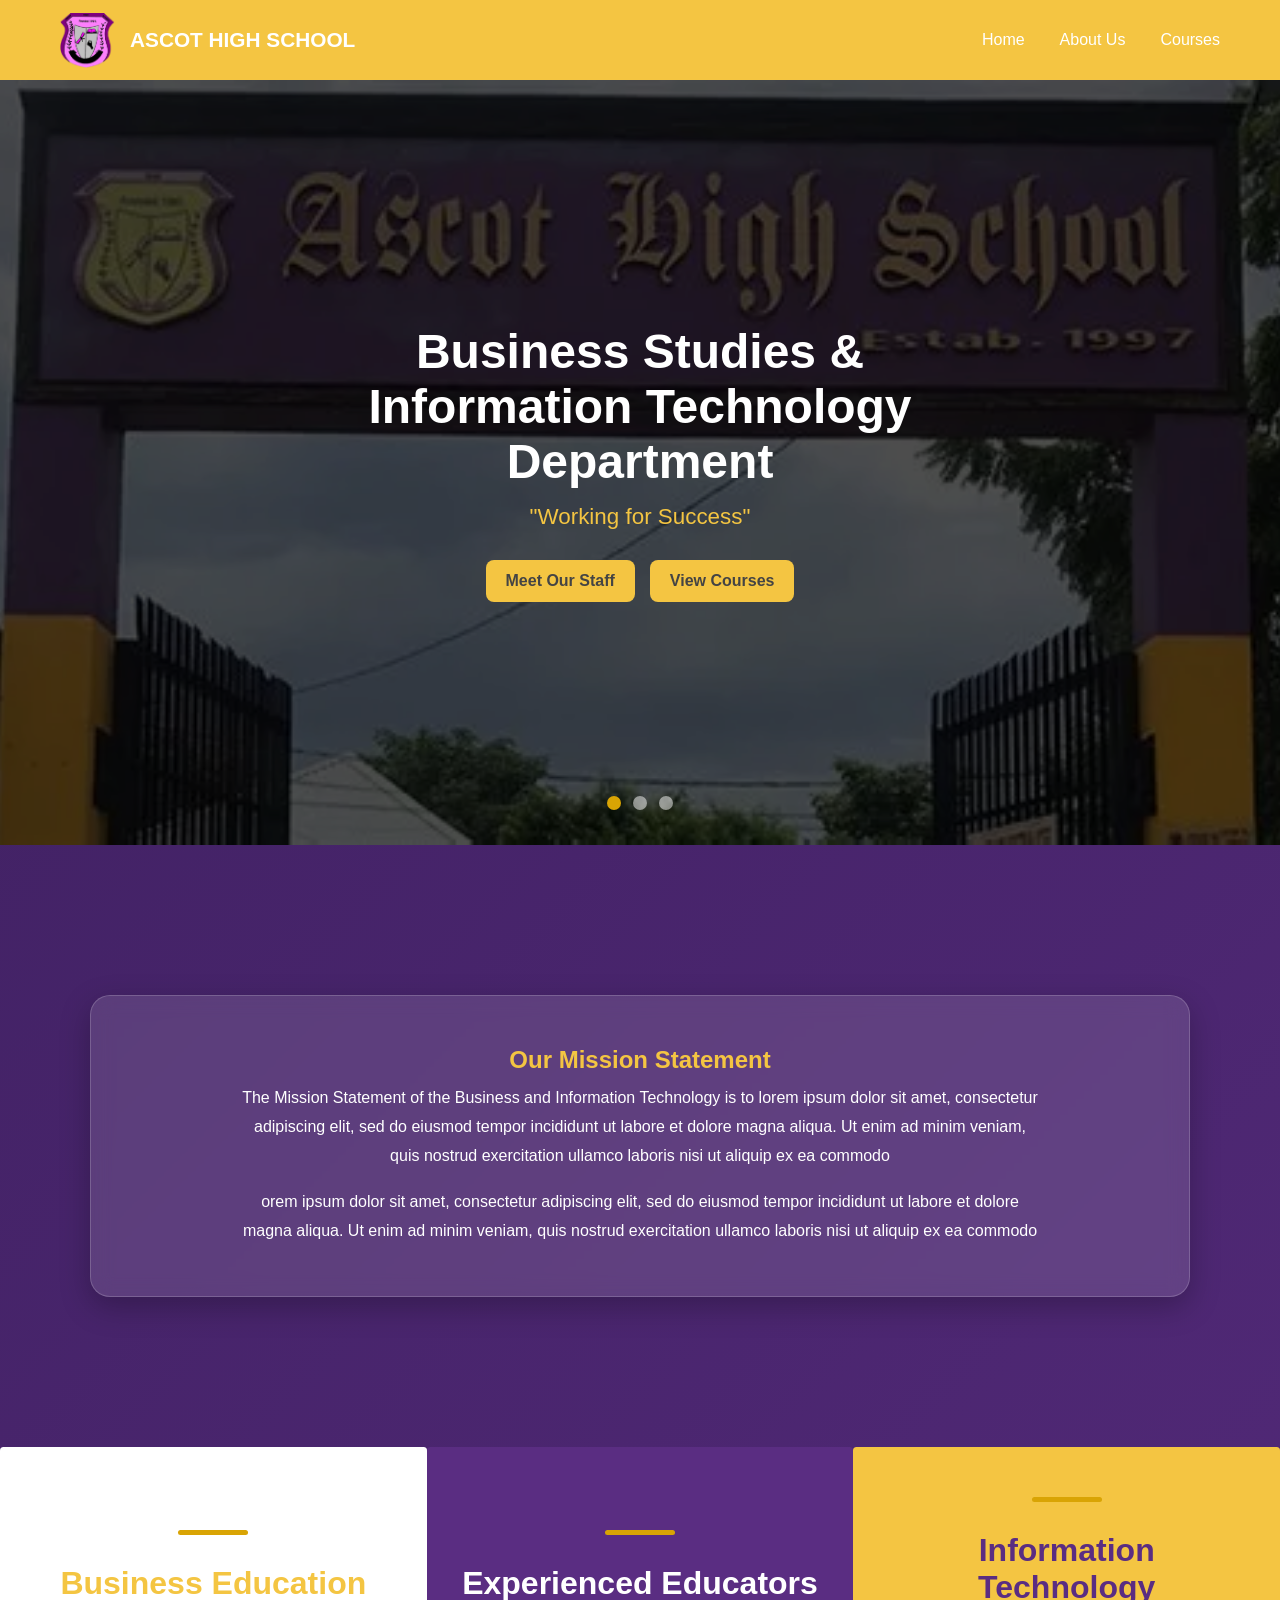
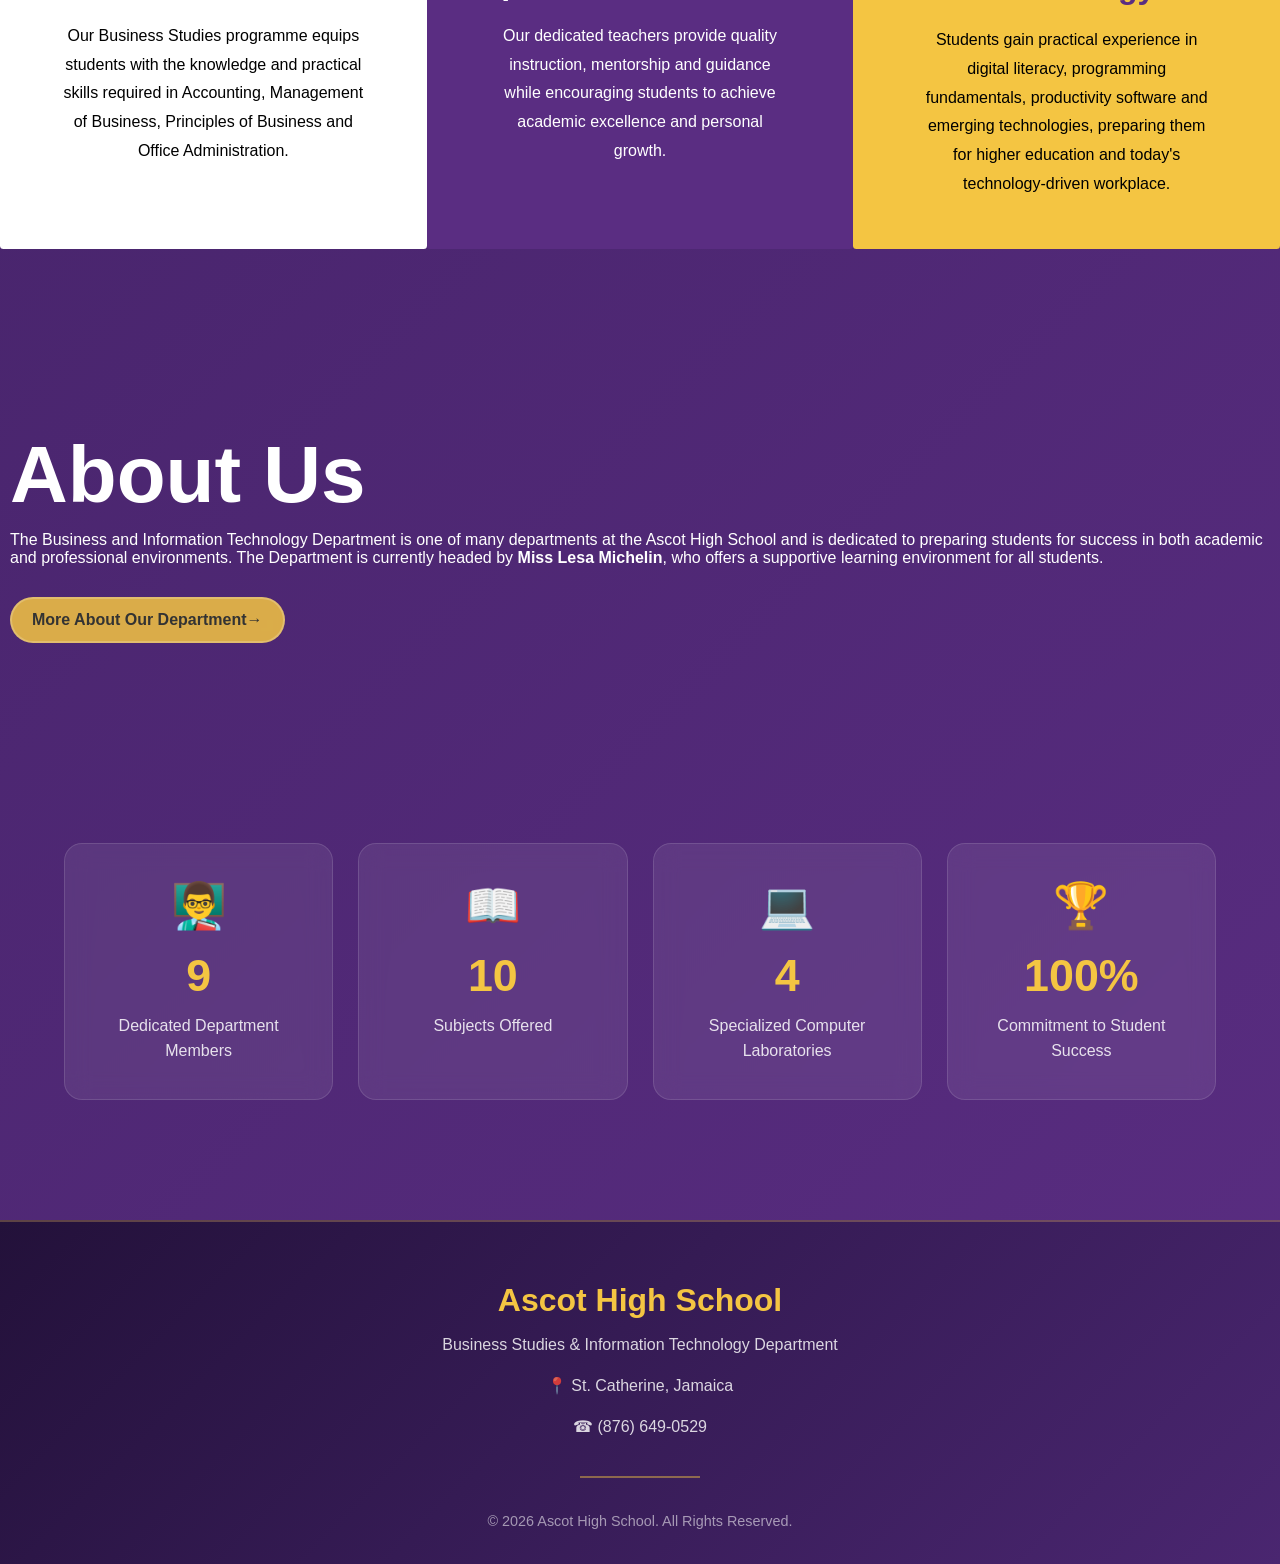
<file: index.html>
<!doctype html>
<html lang="en">
  <head>
    <meta charset="UTF-8" />
    <meta name="viewport" content="width=device-width, initial-scale=1.0" />
    <title>Business Studies & IT Department</title>

    <link rel="stylesheet" href="style.css" />
  </head>

  <body>
    <nav>
      <div>
        <a href="index.html" class="logo">
          <img src="images/logo.png" alt="Ascot High School Logo" />
          <h2>ASCOT HIGH SCHOOL</h2>
        </a>
      </div>

      <ul class="nav_links">
        <li><a href="index.html">Home</a></li>
        <li class="dropdown">
          <a href="#">About Us</a>

          <ul class="dropdown_menu">
            <li><a href="staff.html">Staff</a></li>

            <li><a href="contact.html">Contact Us</a></li>
          </ul>
        </li>

        <li><a href="courses.html">Courses</a></li>
      </ul>
    </nav>

    <section class="hero">
      <div class="slider">
        <img id="slide" src="images/banner1.webp" alt="Ascot High School" />
      </div>

      <div class="overlay"></div>
      <div class="homepg_intro">
        <h2>Business Studies & Information Technology Department</h2>

        <p>"Working for Success"</p>

        <div class="buttons">
          <a href="staff.html" class="btn">Meet Our Staff</a>

          <a href="courses.html" class="btn">View Courses</a>
        </div>
      </div>

      <div class="dots">
        <span class="dot active"></span>
        <span class="dot"></span>
        <span class="dot"></span>
      </div>
    </section>

    <section class="homepg_content1">
      <div class="mission_statement">
        <h2>Our Mission Statement</h2>

        <p class="mission_statement_content">
          The Mission Statement of the Business and Information Technology is to
          lorem ipsum dolor sit amet, consectetur adipiscing elit, sed do
          eiusmod tempor incididunt ut labore et dolore magna aliqua. Ut enim ad
          minim veniam, quis nostrud exercitation ullamco laboris nisi ut
          aliquip ex ea commodo
        </p>

        <br />

        <p class="mission_statement_content">
          orem ipsum dolor sit amet, consectetur adipiscing elit, sed do eiusmod
          tempor incididunt ut labore et dolore magna aliqua. Ut enim ad minim
          veniam, quis nostrud exercitation ullamco laboris nisi ut aliquip ex
          ea commodo
        </p>
      </div>
    </section>

    <section class="homepg_content2">
      <div class="display_box">
        <div class="sec1_first">
          <div class="gold_line"></div>
          <h3>Business Education</h3>
          <p>
            Our Business Studies programme equips students with the knowledge
            and practical skills required in Accounting, Management of Business,
            Principles of Business and Office Administration.
          </p>
        </div>

        <div class="sec1_second">
          <div class="gold_line"></div>
          <h3>Experienced Educators</h3>

          <p>
            Our dedicated teachers provide quality instruction, mentorship and
            guidance while encouraging students to achieve academic excellence
            and personal growth.
          </p>
        </div>

        <div class="sec1_third">
          <div class="gold_line"></div>
          <h3>Information Technology</h3>

          <p>
            Students gain practical experience in digital literacy, programming
            fundamentals, productivity software and emerging technologies,
            preparing them for higher education and today's technology-driven
            workplace.
          </p>
        </div>
      </div>

      <div class="homepg_content3">
        <h3>About Us</h3>
        <p>
          The Business and Information Technology Department is one of many
          departments at the Ascot High School and is dedicated to preparing
          students for success in both academic and professional environments.
          The Department is currently headed by
          <strong>Miss Lesa Michelin</strong>, who offers a supportive learning
          environment for all students.
        </p>
        <a href="staff.html" class="about_btn">More About Our Department→</a>
      </div>
    </section>

    <!--JAVASCRIPTTT-->
    <script src="script.js"></script>

    <section class="stats_section">
      <div class="stat">
        <div class="stat_icon">👨‍🏫</div>

        <div class="stat_info">
          <h2>9</h2>
          <p>Dedicated Department Members</p>
        </div>
      </div>

      <div class="stat">
        <div class="stat_icon">📖</div>
        <div class="stat_info">
          <h2>10</h2>
          <p>Subjects Offered</p>
        </div>
      </div>

      <div class="stat">
        <div class="stat_icon">💻</div>
        <div class="stat_info">
          <h2>4</h2>
          <p>Specialized Computer Laboratories</p>
        </div>
      </div>

      <div class="stat">
        <div class="stat_icon">🏆</div>
        <div class="stat_info">
          <h2>100%</h2>
          <p>Commitment to Student Success</p>
        </div>
      </div>
    </section>

    <footer>
      <div class="footer_content">
        <div class="footer_left">
          <h3>Ascot High School</h3>

          <p>Business Studies & Information Technology Department</p>
        </div>

        <div class="footer_right">
          <p>📍 St. Catherine, Jamaica</p>

          <p>☎ (876) 649-0529</p>
        </div>
      </div>

      <hr />

      <p class="copyright">© 2026 Ascot High School. All Rights Reserved.</p>
    </footer>
  </body>
</html>
</file>
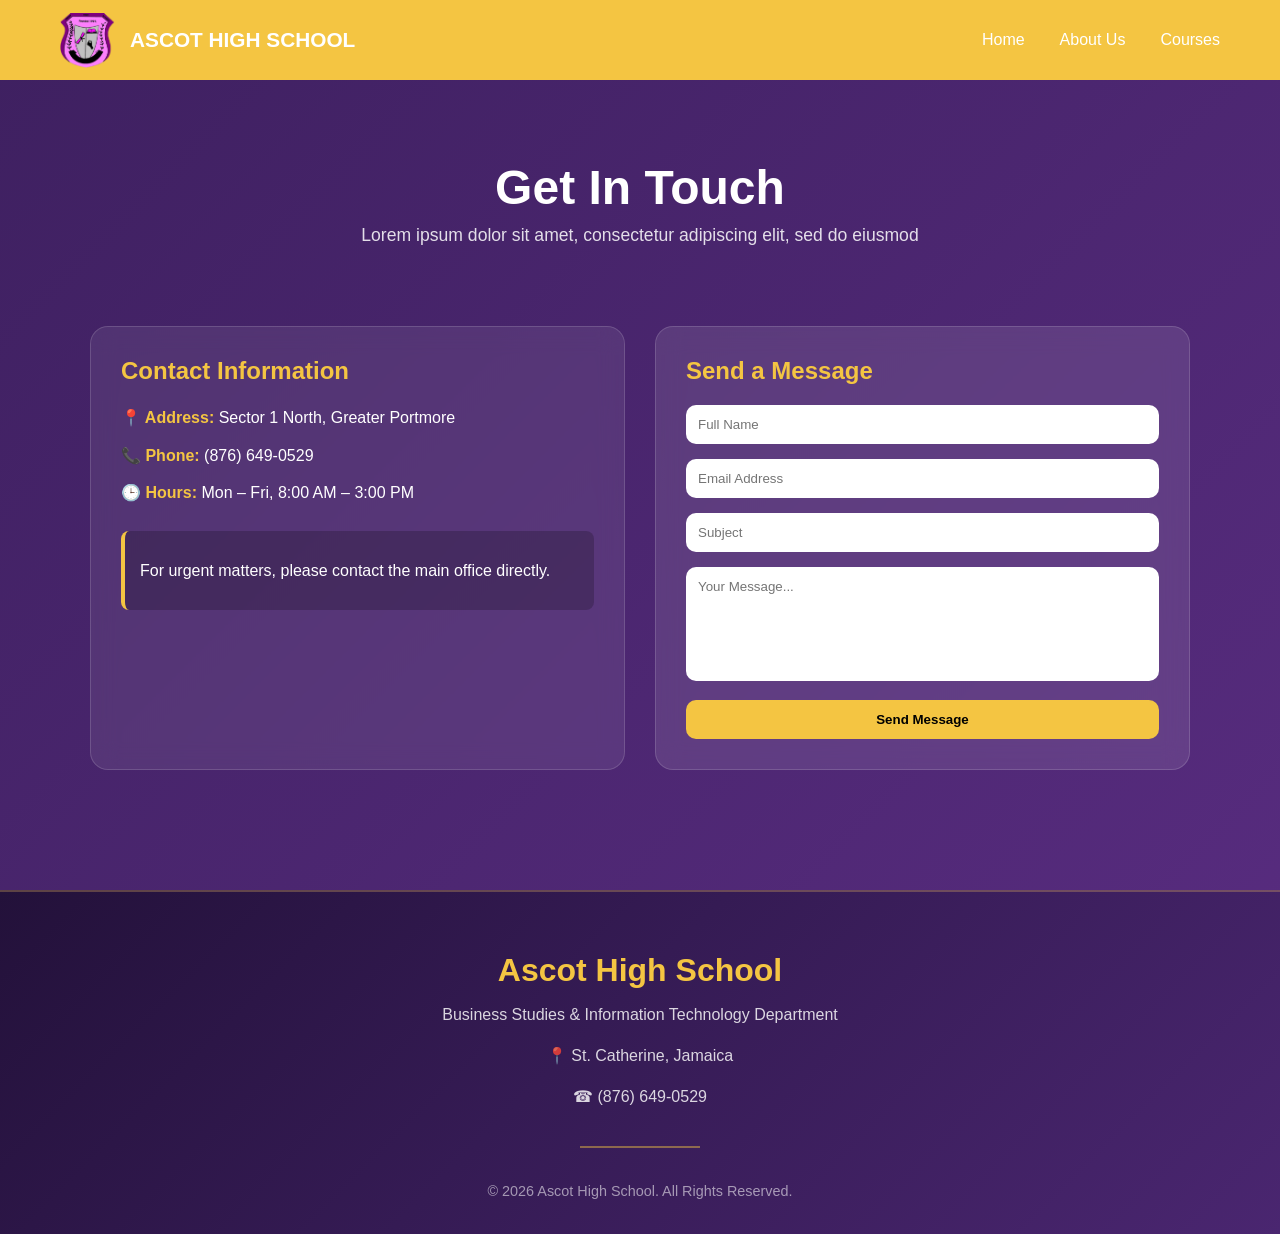
<file: contact.html>
<!doctype html>
<html lang="en">
  <head>
    <meta charset="UTF-8" />
    <meta name="viewport" content="width=device-width, initial-scale=1.0" />
    <title>Contact Us | Ascot High School</title>

    <link rel="stylesheet" href="style.css" />
  </head>

  <body>
    <!-- NAV -->
    <nav>
      <div>
        <a href="index.html" class="logo">
          <img src="images/logo.png" alt="Ascot High School Logo" />
          <h2>ASCOT HIGH SCHOOL</h2>
        </a>
      </div>

      <ul class="nav_links">
        <li><a href="index.html">Home</a></li>

        <li class="dropdown">
          <a href="#">About Us</a>
          <ul class="dropdown_menu">
            <li><a href="staff.html">Staff</a></li>
            <li><a href="contact.html">Contact Us</a></li>
          </ul>
        </li>

        <li><a href="courses.html">Courses</a></li>
      </ul>
    </nav>

    <!-- CONTACT HERO -->
    <section class="contact_hero">
      <h1>Get In Touch</h1>
      <p>
        Lorem ipsum dolor sit amet, consectetur adipiscing elit, sed do eiusmod
      </p>
    </section>

    <!-- CONTACT SECTION -->
    <section class="contact_container">
      <!-- LEFT INFO -->
      <div class="contact_info">
        <h2>Contact Information</h2>

        <p><span>📍 Address:</span> Sector 1 North, Greater Portmore</p>
        <p><span>📞 Phone:</span> (876) 649-0529</p>
        <p><span>🕒 Hours:</span> Mon – Fri, 8:00 AM – 3:00 PM</p>

        <div class="contact_note">
          <p>For urgent matters, please contact the main office directly.</p>
        </div>
      </div>

      <!-- RIGHT FORM -->
      <form class="contact_form">
        <h2>Send a Message</h2>

        <input type="text" name="name" placeholder="Full Name" required />

        <input type="email" name="email" placeholder="Email Address" required />

        <input type="text" name="subject" placeholder="Subject" />

        <textarea
          name="message"
          rows="6"
          placeholder="Your Message..."
          required
        ></textarea>

        <button type="button" onclick="sendEmail()">Send Message</button>
      </form>
    </section>

    <script src="script.js"></script>

    <!-- FOOTER -->
    <footer>
      <div class="footer_content">
        <div class="footer_left">
          <h3>Ascot High School</h3>

          <p>Business Studies & Information Technology Department</p>
        </div>

        <div class="footer_right">
          <p>📍 St. Catherine, Jamaica</p>

          <p>☎ (876) 649-0529</p>
        </div>
      </div>

      <hr />

      <p class="copyright">© 2026 Ascot High School. All Rights Reserved.</p>
    </footer>
  </body>
</html>
</file>
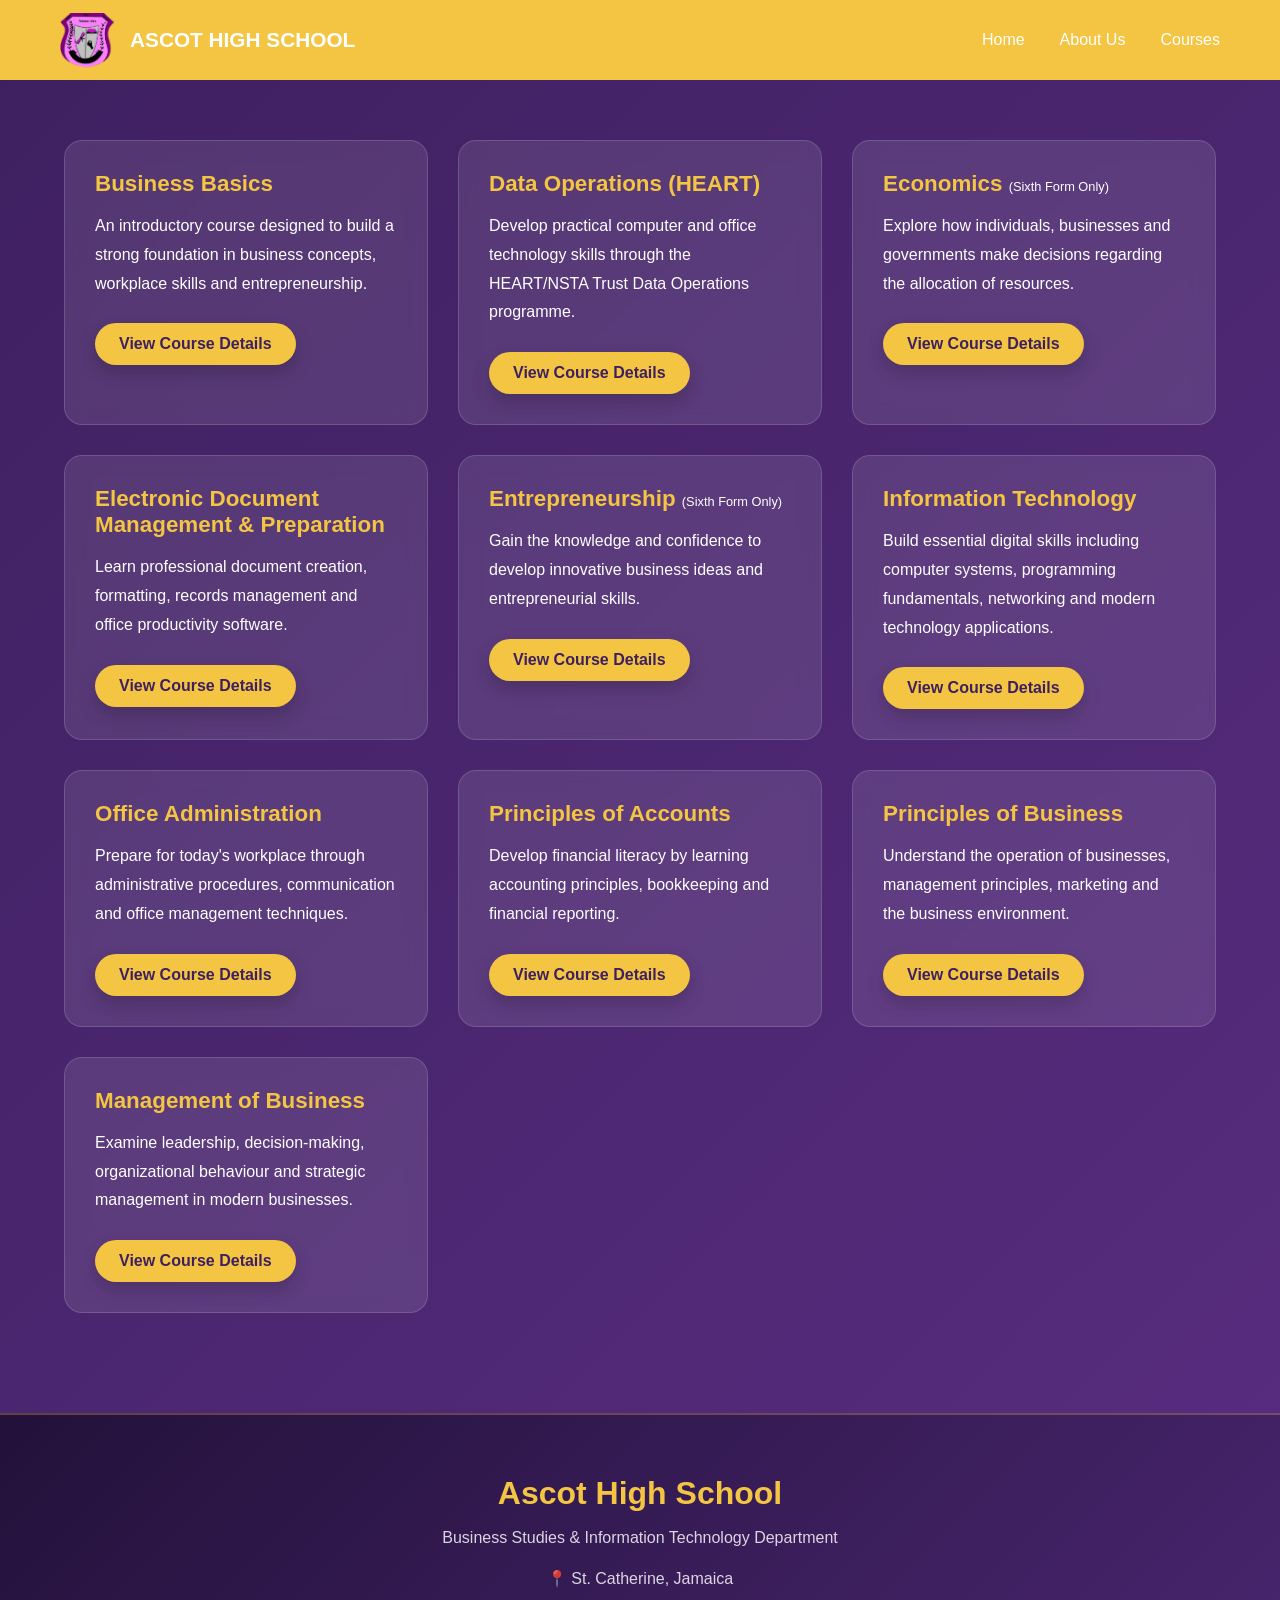
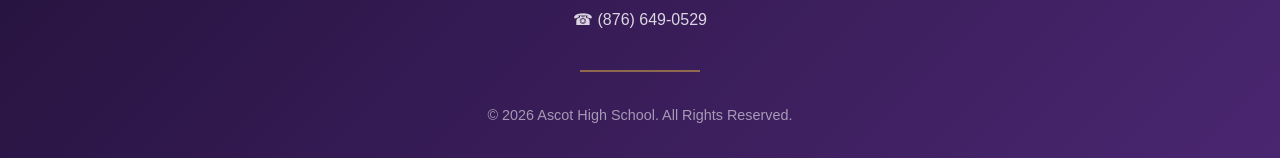
<file: courses.html>
<!doctype html>
<html lang="en">
    <head>
        <meta charset="UTF-8" />
        <meta name="viewport" content="width=device-width, initial-scale=1.0" />
        <title>Courses - Business Studies & IT Department</title>

        <link rel="stylesheet" href="style.css" />
    </head>

    <body>
        <nav>
            <div>
                <a href="index.html" class="logo">
                    <img src="images/logo.png" alt="Ascot High School Logo" />
                    <h2>ASCOT HIGH SCHOOL</h2>
                </a>
            </div>

            <ul class="nav_links">
                <li><a href="index.html">Home</a></li>
                <li class="dropdown">
                    <a href="#">About Us</a>

                    <ul class="dropdown_menu">
                        <li><a href="staff.html">Staff</a></li>

                        <li><a href="contact.html">Contact Us</a></li>
                    </ul>
                </li>

                <li><a href="courses.html">Courses</a></li>
            </ul>
        </nav>

        <section class="courses_list">
            <div class="course_item">
                <h3>Business Basics</h3>
                <p>
                    An introductory course designed to build a strong foundation
                    in business concepts, workplace skills and entrepreneurship.
                </p>
                <a href="coursetemplate.html" class="course_btn">
                    View Course Details
                </a>
            </div>

            <div class="course_item">
                <h3>Data Operations (HEART)</h3>
                <p>
                    Develop practical computer and office technology skills
                    through the HEART/NSTA Trust Data Operations programme.
                </p>
                <a href="coursetemplate.html" class="course_btn">
                    View Course Details
                </a>
            </div>

            <div class="course_item">
                <h3>Economics <span>(Sixth Form Only)</span></h3>
                <p>
                    Explore how individuals, businesses and governments make
                    decisions regarding the allocation of resources.
                </p>
                <a href="coursetemplate.html" class="course_btn">
                    View Course Details
                </a>
            </div>

            <div class="course_item">
                <h3>Electronic Document Management & Preparation</h3>
                <p>
                    Learn professional document creation, formatting, records
                    management and office productivity software.
                </p>
                <a href="coursetemplate.html" class="course_btn">
                    View Course Details
                </a>
            </div>

            <div class="course_item">
                <h3>Entrepreneurship <span>(Sixth Form Only)</span></h3>
                <p>
                    Gain the knowledge and confidence to develop innovative
                    business ideas and entrepreneurial skills.
                </p>
                <a href="coursetemplate.html" class="course_btn">
                    View Course Details
                </a>
            </div>

            <div class="course_item">
                <h3>Information Technology</h3>
                <p>
                    Build essential digital skills including computer systems,
                    programming fundamentals, networking and modern technology
                    applications.
                </p>
                <a href="coursetemplate.html" class="course_btn">
                    View Course Details
                </a>
            </div>

            <div class="course_item">
                <h3>Office Administration</h3>
                <p>
                    Prepare for today's workplace through administrative
                    procedures, communication and office management techniques.
                </p>
                <a href="coursetemplate.html" class="course_btn">
                    View Course Details
                </a>
            </div>

            <div class="course_item">
                <h3>Principles of Accounts</h3>
                <p>
                    Develop financial literacy by learning accounting
                    principles, bookkeeping and financial reporting.
                </p>
                <a href="coursetemplate.html" class="course_btn">
                    View Course Details
                </a>
            </div>

            <div class="course_item">
                <h3>Principles of Business</h3>
                <p>
                    Understand the operation of businesses, management
                    principles, marketing and the business environment.
                </p>
                <a href="coursetemplate.html" class="course_btn">
                    View Course Details
                </a>
            </div>

            <div class="course_item">
                <h3>Management of Business</h3>
                <p>
                    Examine leadership, decision-making, organizational
                    behaviour and strategic management in modern businesses.
                </p>
                <a href="coursetemplate.html" class="course_btn">
                    View Course Details
                </a>
            </div>
        </section>

        <footer>
            <div class="footer_content">
                <div class="footer_left">
                    <h3>Ascot High School</h3>

                    <p>Business Studies & Information Technology Department</p>
                </div>

                <div class="footer_right">
                    <p>📍 St. Catherine, Jamaica</p>

                    <p>☎ (876) 649-0529</p>
                </div>
            </div>

            <hr />

            <p class="copyright">
                © 2026 Ascot High School. All Rights Reserved.
            </p>
        </footer>
    </body>
</html>
</file>
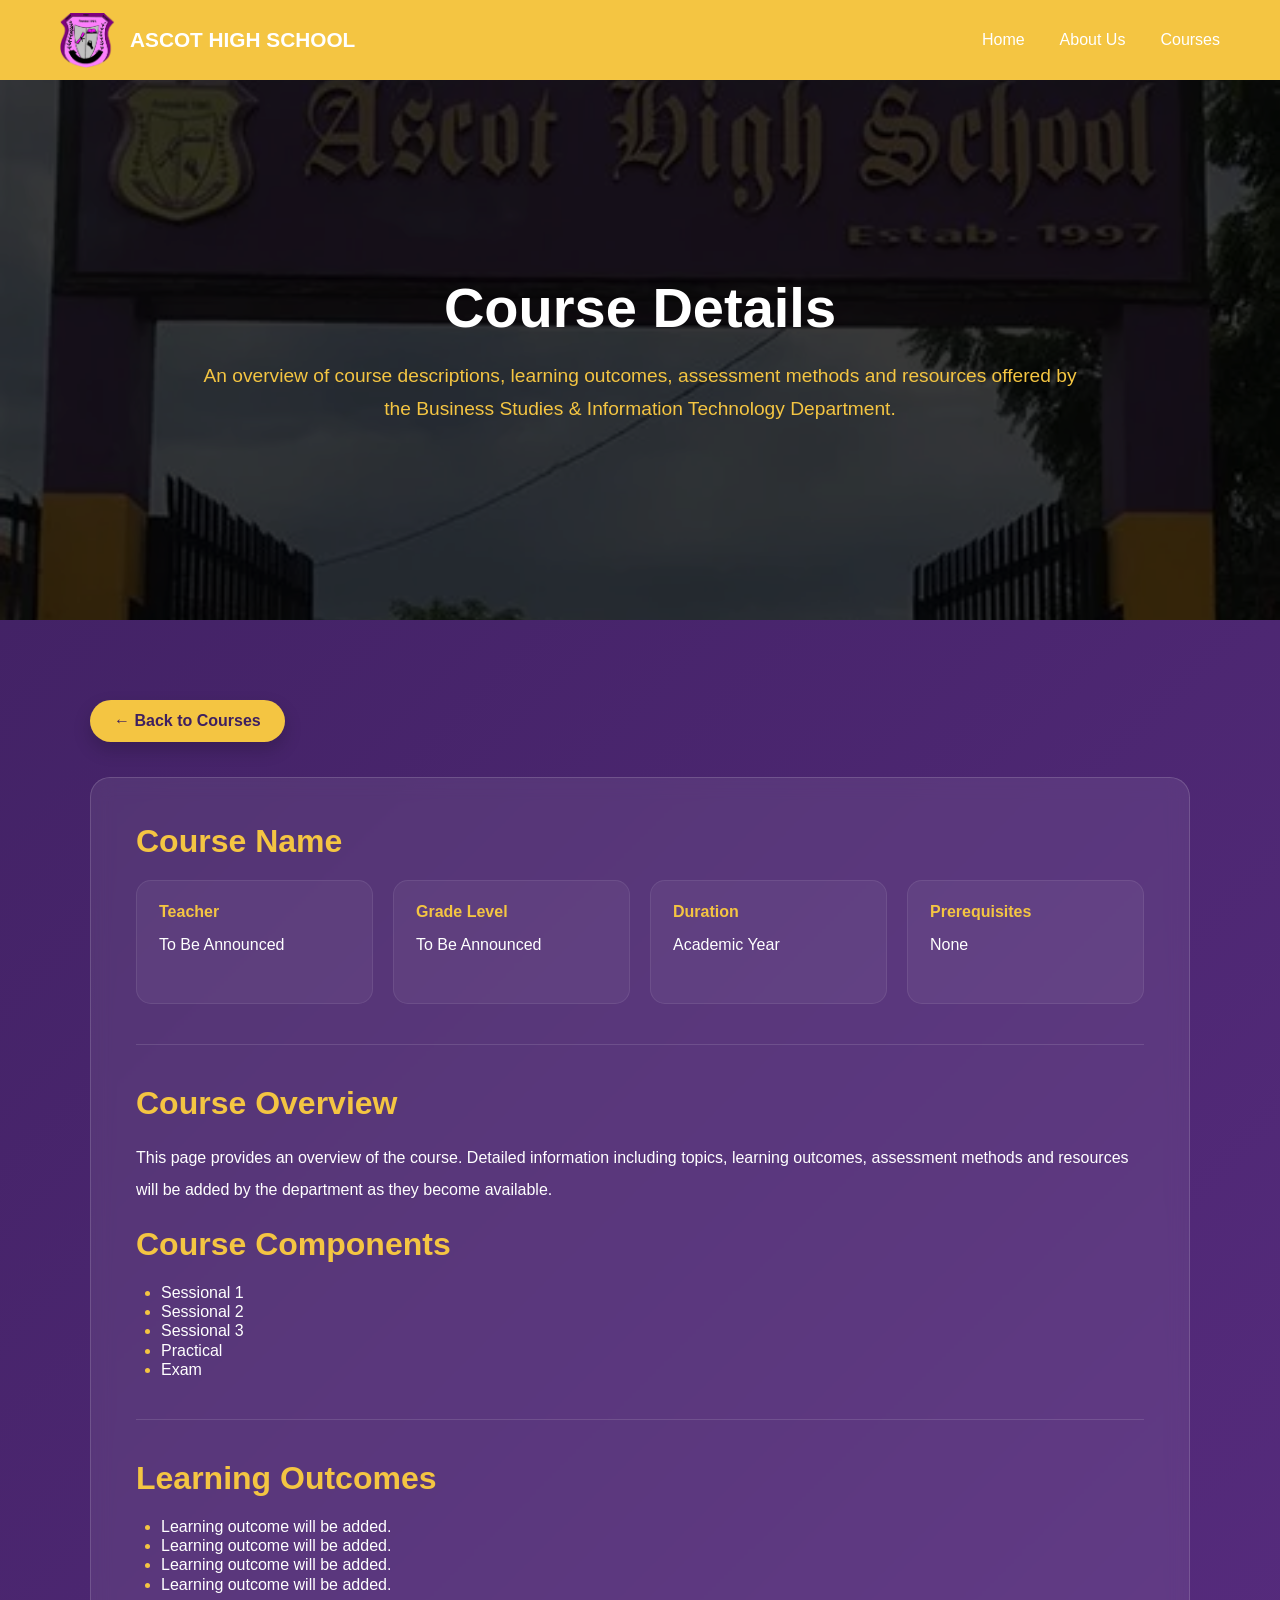
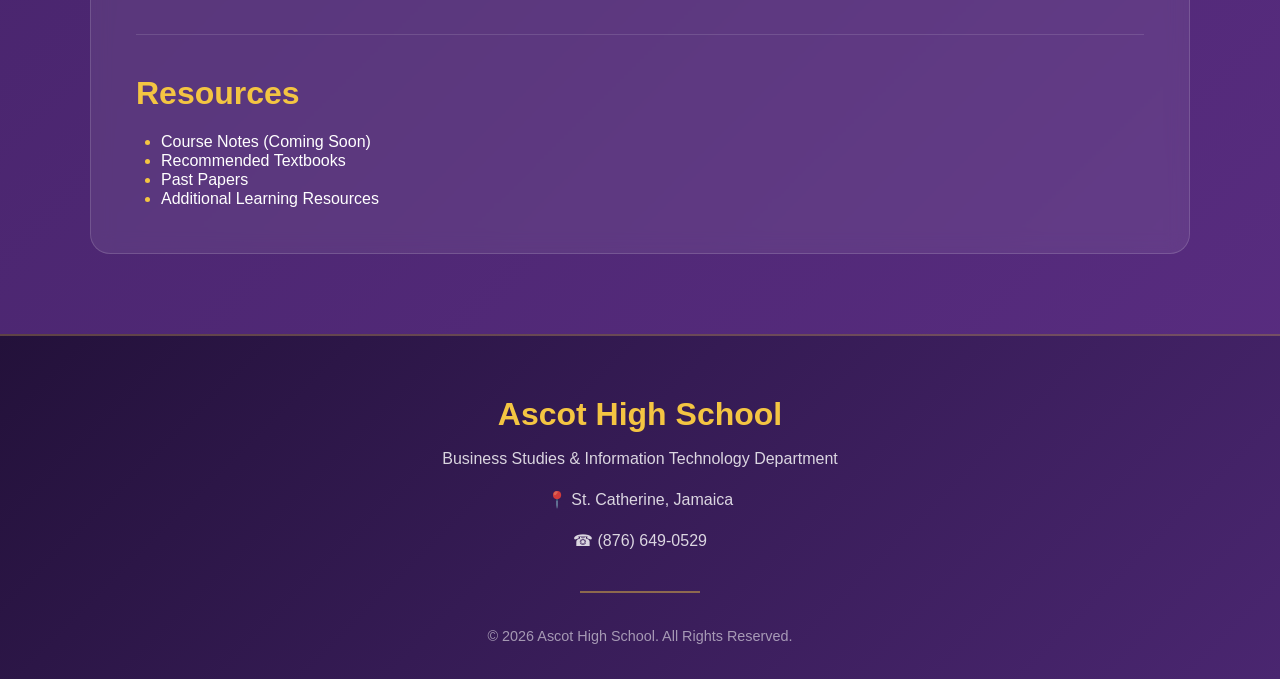
<file: coursetemplate.html>
<!doctype html>
<html lang="en">
  <head>
    <meta charset="UTF-8" />
    <meta http-equiv="X-UA-Compatible" content="IE=edge" />
    <meta name="viewport" content="width=device-width, initial-scale=1.0" />
    <title>Course Details</title>

    <link rel="stylesheet" href="style.css" />
  </head>

  <body>
    <!-- NAVIGATION -->
    <nav>
      <div>
        <a href="index.html" class="logo">
          <img src="images/logo.png" alt="Ascot High School Logo" />
          <h2>ASCOT HIGH SCHOOL</h2>
        </a>
      </div>

      <ul class="nav_links">
        <li><a href="index.html">Home</a></li>

        <li class="dropdown">
          <a href="#">About Us</a>

          <ul class="dropdown_menu">
            <li><a href="staff.html">Staff</a></li>
            <li><a href="contact.html">Contact Us</a></li>
          </ul>
        </li>

        <li><a href="courses.html">Courses</a></li>
      </ul>
    </nav>

    <!-- HERO -->
    <section class="course_hero">
      <img src="images/banner1.webp" alt="Course Banner" />

      <div class="overlay"></div>

      <div class="course_intro">
        <h1>Course Details</h1>

        <p>
          An overview of course descriptions, learning outcomes, assessment
          methods and resources offered by the Business Studies & Information
          Technology Department.
        </p>
      </div>
    </section>

    <!-- MAIN CONTENT -->

    <section class="course_page_content">
      <a href="courses.html" class="course_back_btn"> ← Back to Courses </a>

      <div class="course_card">
        <!-- COURSE INFORMATION -->

        <h2>Course Name</h2>

        <div class="course_info">
          <div class="info_box">
            <strong>Teacher</strong>
            <p>To Be Announced</p>
          </div>

          <div class="info_box">
            <strong>Grade Level</strong>
            <p>To Be Announced</p>
          </div>

          <div class="info_box">
            <strong>Duration</strong>
            <p>Academic Year</p>
          </div>

          <div class="info_box">
            <strong>Prerequisites</strong>
            <p>None</p>
          </div>
        </div>

        <hr />

        <!-- OVERVIEW -->

        <h2>Course Overview</h2>

        <p>
          This page provides an overview of the course. Detailed information
          including topics, learning outcomes, assessment methods and resources
          will be added by the department as they become available.
        </p>

        <!-- COURSE COMPONENTS -->

        <h2>Course Components</h2>

        <ul>
          <li>Sessional 1</li>
          <li>Sessional 2</li>
          <li>Sessional 3</li>
          <li>Practical</li>
          <li>Exam</li>
        </ul>

        <hr />

        <!-- LEARNING OUTCOMES -->

        <h2>Learning Outcomes</h2>

        <ul>
          <li>Learning outcome will be added.</li>
          <li>Learning outcome will be added.</li>
          <li>Learning outcome will be added.</li>
          <li>Learning outcome will be added.</li>
        </ul>

        <hr />

        <!-- RESOURCES -->

        <h2>Resources</h2>

        <ul>
          <li>Course Notes (Coming Soon)</li>
          <li>Recommended Textbooks</li>
          <li>Past Papers</li>
          <li>Additional Learning Resources</li>
        </ul>
      </div>
    </section>

    <!-- FOOTER -->

    <footer>
      <div class="footer_content">
        <div class="footer_left">
          <h3>Ascot High School</h3>

          <p>Business Studies & Information Technology Department</p>
        </div>

        <div class="footer_right">
          <p>📍 St. Catherine, Jamaica</p>

          <p>☎ (876) 649-0529</p>
        </div>
      </div>

      <hr />

      <p class="copyright">© 2026 Ascot High School. All Rights Reserved.</p>
    </footer>
  </body>
</html>
</file>
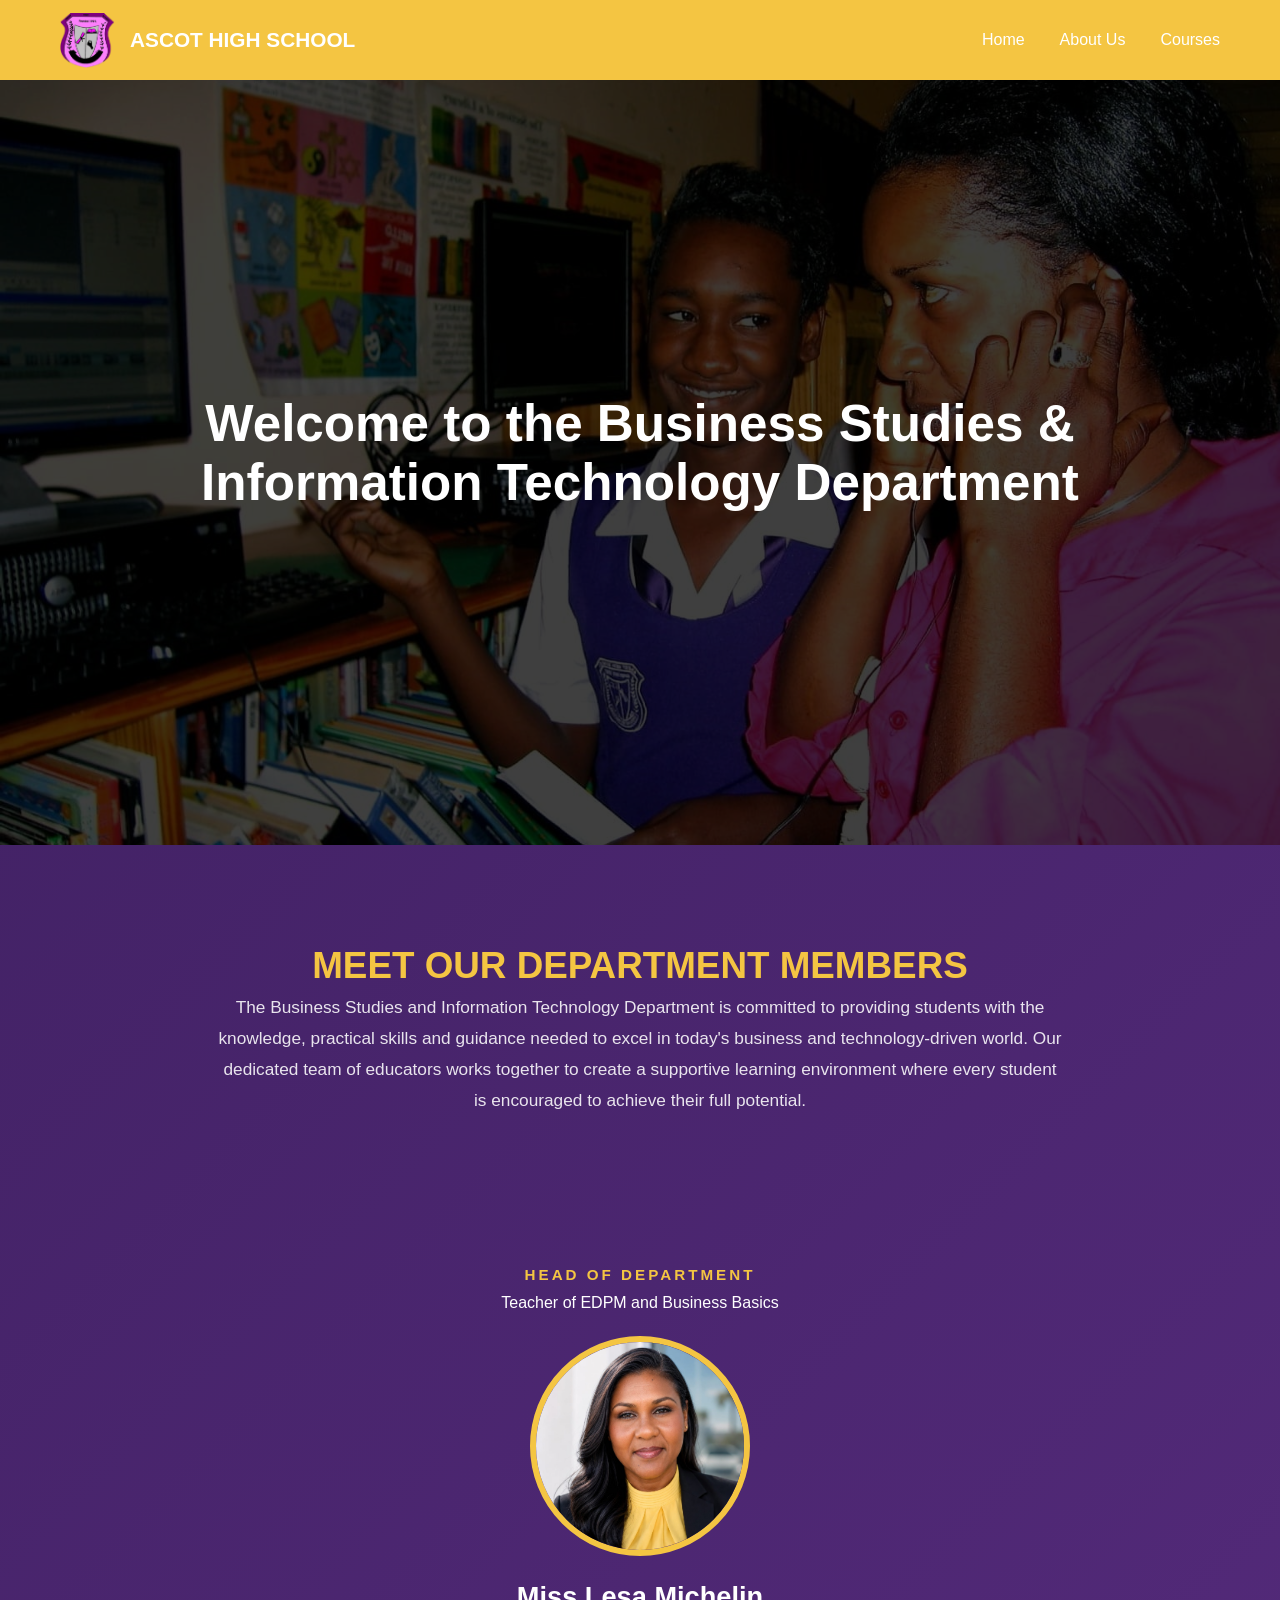
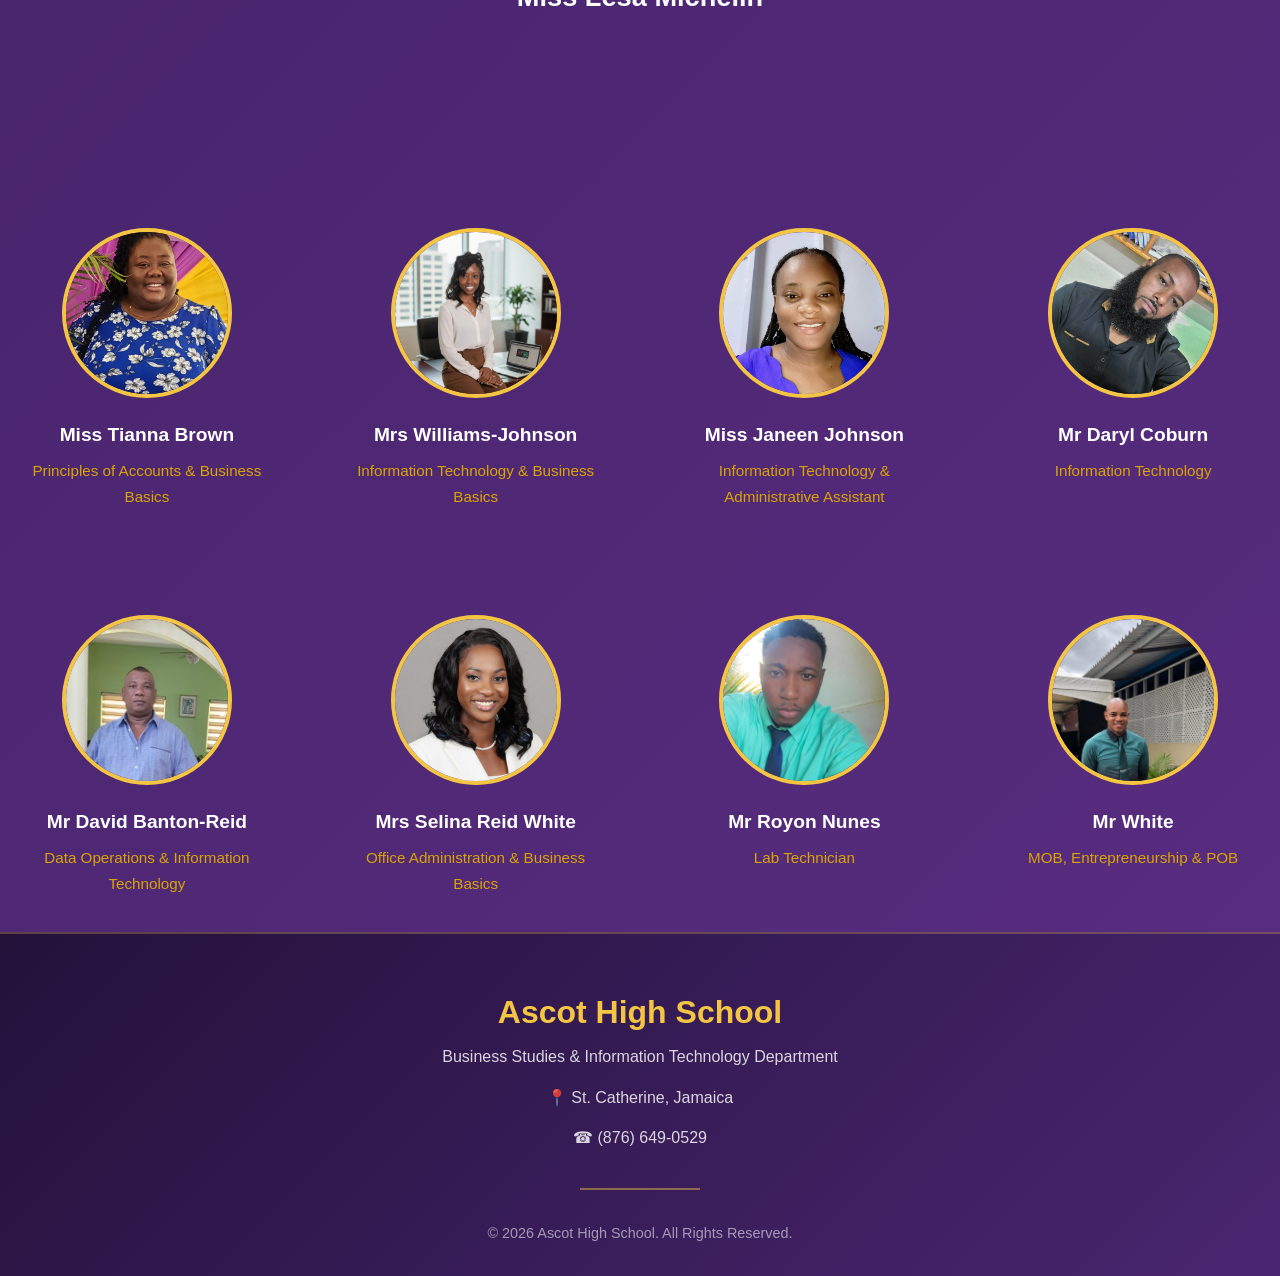
<file: staff.html>
<!doctype html>
<html lang="en">
  <head>
    <meta charset="UTF-8" />
    <meta name="viewport" content="width=device-width, initial-scale=1.0" />
    <title>Staff Page</title>

    <link rel="stylesheet" href="style.css" />
  </head>

  <body>
    <nav>
      <div>
        <a href="index.html" class="logo">
          <img src="images/logo.png" alt="Ascot High School Logo" />
          <h2>ASCOT HIGH SCHOOL</h2>
        </a>
      </div>

      <ul class="nav_links">
        <li><a href="index.html">Home</a></li>
        <li class="dropdown">
          <a href="#">About Us</a>

          <ul class="dropdown_menu">
            <li><a href="staff.html">Staff</a></li>

            <li><a href="contact.html">Contact Us</a></li>
          </ul>
        </li>

        <li><a href="courses.html">Courses</a></li>
      </ul>
    </nav>

    <section class="staffpg_hero">
      <img src="images/banner3.jpg" alt="Business and IT Department" />

      <div class="overlay"></div>

      <div class="staffpg_intro">
        <h1>
          Welcome to the Business Studies & Information Technology Department
        </h1>
      </div>
    </section>

    <section class="staff_content">
      <div class="staff_intro_text">
        <h2>MEET OUR DEPARTMENT MEMBERS</h2>
        <p>
          The Business Studies and Information Technology Department is
          committed to providing students with the knowledge, practical skills
          and guidance needed to excel in today's business and technology-driven
          world. Our dedicated team of educators works together to create a
          supportive learning environment where every student is encouraged to
          achieve their full potential.
        </p>
      </div>
    </section>

    <section>
      <!--HOD Section-->
      <div class="hod">
        <h3>Head of Department</h3>
        <p class="staff_member_title">Teacher of EDPM and Business Basics</p>
        <img
          src="images/staff3.jpeg"
          class="hod_img"
          alt="Head of Department"
        />

        <div class="hod_text">
          <p class="staff_name">Miss Lesa Michelin</p>
        </div>
      </div>

      <div class="staff_grid">
        <div class="staff_member">
          <img src="images/staff6.jpg" class="staff_member_img" />
          <h3>Miss Tianna Brown</h3>
          <p>Principles of Accounts & Business Basics</p>
        </div>

        <div class="staff_member">
          <img src="images/staff7.jpg" class="staff_member_img" />
          <h3>Mrs Williams-Johnson</h3>
          <p>Information Technology & Business Basics</p>
        </div>

        <div class="staff_member">
          <img src="images/staff8.jpg" class="staff_member_img" />
          <h3>Miss Janeen Johnson</h3>
          <p>Information Technology & Administrative Assistant</p>
        </div>

        <div class="staff_member">
          <img src="images/staff9.jpg" class="staff_member_img" />
          <h3>Mr Daryl Coburn</h3>
          <p>Information Technology</p>
        </div>

        <div class="staff_member">
          <img src="images/staff1.jpeg" class="staff_member_img" />
          <h3>Mr David Banton-Reid</h3>
          <p>Data Operations & Information Technology</p>
        </div>

        <div class="staff_member">
          <img src="images/staff2.jpeg" class="staff_member_img" />
          <h3>Mrs Selina Reid White</h3>
          <p>Office Administration & Business Basics</p>
        </div>

        <div class="staff_member">
          <img src="images/staff4.jpeg" class="staff_member_img" />
          <h3>Mr Royon Nunes</h3>
          <p>Lab Technician</p>
        </div>

        <div class="staff_member">
          <img src="images/staff5.jpeg" class="staff_member_img" />
          <h3>Mr White</h3>
          <p>MOB, Entrepreneurship & POB</p>
        </div>
      </div>
    </section>

    <footer>
      <div class="footer_content">
        <div class="footer_left">
          <h3>Ascot High School</h3>

          <p>Business Studies & Information Technology Department</p>
        </div>

        <div class="footer_right">
          <p>📍 St. Catherine, Jamaica</p>

          <p>☎ (876) 649-0529</p>
        </div>
      </div>

      <hr />

      <p class="copyright">© 2026 Ascot High School. All Rights Reserved.</p>
    </footer>
  </body>
</html>
</file>
<file: style.css>
/*Root Variables*/
:root{
  --primary: #5A2D82;
  --primary-dark: #3E2060;
  --accent: #F4C542;
  --accent-dark: #D9A404;
  --light: #F5F5F5;
  --grey: #D9D9D9;
  --dark: #444444;
  --white: #FFFFFF;
}

*{
  margin: 0;
  padding: 0;
  box-sizing: border-box;
  font-family: Arial, Helvetica, sans-serif;
}

body{
    background: linear-gradient(135deg, var(--primary-dark), var(--primary));
    min-height: 100vh;
}

/*Navigation Bar*/
nav{
  background:var(--accent);
  height: 80px;
  display: flex;
  justify-content: space-between;
  align-items: center;
  padding: 0 60px;
}

.nav_links{
  list-style: none;
  display: flex;
  gap: 35px;
}

.nav_links a{
  text-decoration: none;
  color: white;
  font-weight: 500;
  transition: 0.3s;
}

.nav_links a:hover{
  color: var(--primary-dark);
}

.logo{
  display: flex;
  align-items: center;
  gap: 15px;
  color: white;
  text-decoration: none
}

.logo h2{
  color: white;
  font-size: 1.3rem;
}

.logo img{
  width: 55px;
  height: 55px;
  object-fit: cover;
}

.dropdown{
    position: relative;
}

.dropdown_menu{
    display: none;
    position: absolute;
    top: 100%;
    left: 0;
    background:#777;
    min-width: 100px;
    list-style: none;
    border-radius: 8px;
    overflow: hidden;
    box-shadow: 0 8px 20px rgba(0,0,0,.15);
    z-index: 100;
}

.dropdown_menu li a{
    display: block;
    padding: 12px 18px;
    color: var(--white);
    text-decoration: none;
    transition: .3s;
}

.dropdown_menu li a:hover{
    color:var(--primary);
}

.dropdown:hover .dropdown_menu{
    display: block;
}

/*Hero Section*/
.hero{
    position:relative;
    width:100%;
    height:85vh;
    overflow:hidden;
    margin-bottom: 150px
}

.slider{
    position:absolute;
    width:100%;
    height:100%;
}

.slider img{
  width:100%;
  height:100%;
  object-fit:cover;
  transition:opacity .8s ease;
}

.overlay{
    position:absolute;
    inset:0;
    background:rgba(0,0,0,.45);
    z-index:1;
}

.homepg_intro{
    position:absolute;
    top:50%;
    left:50%;
    transform:translate(-50%, -50%);
    display:flex;
    flex-direction:column;
    justify-content:center;
    align-items:center;
    text-align:center;
    color:white;
    padding:30px;
    z-index:2;
}

.homepg_intro h2{
  font-size: 3rem;
  margin-bottom: 15px;
}

.homepg_intro p{
  color: var(--accent);
  font-size: 1.4rem;
  margin-bottom: 20px;
}

.hero::before{

    content:"";

    position:absolute;

    top:0;
    left:0;

    width:100%;
    height:100%;

    background:rgba(0,0,0,.45);

    z-index:1;

}

.buttons{
  display: flex;
  gap: 15px;
  margin-top: 10px;
  z-index: 2;
}

.btn{
  padding: 12px 20px;
  background: var(--accent);
  color: var(--dark);
  text-decoration: none;
  border-radius: 8px;
  font-weight: bold;
  transition: 0.3s;
}

.btn:hover{
  background: var(--accent-dark);
  transform: translateY(-2px);
}

.dots{
    position:absolute;
    bottom:35px;
    left:50%;
    transform:translateX(-50%);
    display:flex;
    gap:12px;
    z-index:2;
}

.dot{
  width:14px;
  height:14px;
  border-radius:50%;
  background:white;
  opacity:.5;
  cursor:pointer;
  transition:.3s;
}

.dot:hover{
  transform:scale(1.2);
}

.dot.active{
  background:var(--accent-dark);
  opacity:1;
}


.homepg_content1{
    background: rgba(255, 255, 255, 0.12); 
  
    backdrop-filter: blur(10px);
    -webkit-backdrop-filter: blur(10px);

    color: var(--white);
    width: 90%;
    max-width: 1100px;
    margin: 90px auto;
    padding: 50px;
    border-radius: 20px;

    border: 1px solid rgba(255, 255, 255, 0.18);

    box-shadow: 0 10px 30px rgba(0,0,0,.25);
    text-align: center;
}

.mission_statement h2{
  font-size: 1.5rem;
  margin-bottom: 10px;
  font-weight: bold;
  color: var(--accent);
  text-align: center;
}

.mission_statement_content{
    max-width:800px;
    margin:auto;
    line-height:1.8;
    font-size:1rem;
}

/* ===== HOME PAGE CONTENT2 ===== */
.homepg_content2{
  width:100%;
  margin:110px 0;
  margin-top:150px;
}

.display_box{
  display:flex;
  width:100%;
}

.sec1_first,
.sec1_second,
.sec1_third{
  flex:1;
  min-height:350px;
  padding:50px 35px;
  text-align:center;
  display:flex;
  flex-direction:column;
  justify-content:center;
  align-items:center;
  border-radius:3.5px;
  transition:.35s;
  transition: transform 0.35s ease, box-shadow 0.35s ease;
  
}

.sec1_first:hover,
.sec1_second:hover,
.sec1_third:hover{
    transform: translateY(-10px) rotate(.1deg);
    box-shadow: 0 20px 40px rgba(0,0,0,.2);
}

.sec1_first{
  background:white;
  color:var(--accent);
}

.sec1_second{
  background:var(--primary);
  color:white;
}

.sec1_third{
  background:var(--accent);
  color:var(--primary);
}

.sec1_first p,
.sec1_third p{
  color:black;
}

.gold_line{
    width:70px;
    height:5px;

    background:var(--accent-dark);

    border-radius:20px;

    margin-bottom:30px;
}

.display_box h3{
    font-size:2rem;
    margin-bottom:20px;
}

.display_box p{
    max-width:300px;
    line-height:1.8;
    font-size:1rem;
}
/* ===== HOME PAGE CONTENT3 ===== */
.homepg_content3{
  margin-top:180px;
  margin-bottom:200px;
  margin-left:10px;
}

.homepg_content3 h3,
.homepg_content3 p{
    color:white;
}
  .homepg_content3 h3{
    font-size: 5rem;
    margin-bottom: 10px;
  }
  .homepg_content3 p{
    line-spacing:;
  }

.about_btn{
  display:inline-block;
  margin-top:30px;
  padding:12px 20px;
  background:rgba(244, 197, 66, 0.85); /* Slightly transparent gold */
  color:#333;
  text-decoration:none;
  border:2px solid rgba(255,255,255,0.2);
  border-radius:30px; /* Makes it pill-shaped */
  font-weight:600;
  transition:all .3s ease;
  backdrop-filter:blur(5px);
}

.about_btn:hover{
  background:rgba(244, 197, 66, 1);
  color:white;
  transform:translateY(-3px);
  box-shadow:0 8px 20px rgba(0,0,0,.2);
}

/*=========================
        STATS SECTION
=========================*/
.stats_section{
    display:grid;
    grid-template-columns:repeat(auto-fit, minmax(220px,1fr));
    gap:25px;

    width:90%;
    max-width:1200px;

    margin:140px auto 90px;
    padding:0;

    background:none;
    margin-bottom:120px;
}

.stat{
    background:rgba(255,255,255,.08);
    backdrop-filter:blur(12px);
    -webkit-backdrop-filter:blur(12px);

    border:1px solid rgba(255,255,255,.12);
    border-radius:18px;

    padding:35px 25px;

    text-align:center;

    transition:.35s ease;
}

.stat:hover{
    transform:translateY(-8px);
    box-shadow:0 18px 35px rgba(0,0,0,.25);
}

.stat_icon{
    font-size:2.8rem;
    margin-bottom:18px;
}

.stat_info h2{
    font-size:2.8rem;
    color:var(--accent);
    margin-bottom:12px;
    font-weight:700;
}

.stat_info p{
    color:rgba(255,255,255,.85);
    line-height:1.6;
    font-size:1rem;
}

/* ===== STAFF PAGE ===== */
/*=====================================
          STAFF PAGE HERO
======================================*/

.staffpg_hero{
    position:relative;
    width:100%;
    height:85vh;
    overflow:hidden;
    margin-bottom:100px;
}

.staffpg_hero img{
    width:100%;
    height:100%;
    object-fit:cover;
    display:block;
    filter:brightness(45%);
}

.staffpg_intro{
    position:absolute;
    top:50%;
    left:50%;
    transform:translate(-50%,-50%);

    width:90%;
    max-width:900px;

    text-align:center;
    color:white;

    z-index:2;
}

.staffpg_intro h1{
    font-size:3.2rem;
    margin-bottom:20px;
}

.staffpg_intro p{
    font-size:1.2rem;
    line-height:1.8;
    color:var(--accent);
}

/*=====================================
        HEAD OF DEPARTMENT
======================================*/

.hod{
    width:100%;
    max-width:700px;
    margin:70px auto 120px;
    padding:60px 50px;
    text-align:center;
}

.hod h3{
    color:var(--accent);
    font-size:.95rem;
    letter-spacing:3px;
    text-transform:uppercase;
    margin-bottom:12px;
}

.staff_member_title{
    color:#fff;
    margin-bottom:25px;
    line-height:1;
}

.hod_img{
    width:220px;
    aspect-ratio:1 / 1;

    display:block;
    margin:0 auto;

    object-fit:cover;
    object-position:center;

    border-radius:50%;
    border:6px solid var(--accent);

    transition:.35s;
}

.hod_img:hover{
    transform:scale(1.05);
}

.hod .staff_name{
    margin-top:25px;
    font-size:1.7rem;
    color:white;
    font-weight:700;
}


/*=====================================
          STAFF GRID
======================================*/

.staff_grid{
    display:grid;
    grid-template-columns:repeat(auto-fit,minmax(260px,1fr));
    gap:35px;
}


/*=====================================
          STAFF CARDS
======================================*/

.staff_member{
    border-radius:20px;
    padding:35px 25px;
    text-align:center;
    transition:.35s ease;
    overflow:hidden;
}

.staff_member:hover{
    transform:translateY(-8px);
    box-shadow:0 25px 45px rgba(0,0,0,.22);
}

.staff_member_img{
    width:170px;
    height:170px;
    object-fit:cover;
    border-radius:50%;
    border:4px solid var(--accent);
    transition:.35s;
}

.staff_member_img:hover{
    transform:scale(1.05);
}

.staff_member h3{
    margin:22px 0 12px;
    color:white;
    font-size:1.2rem;
    font-weight:700;
}

.staff_member p{
    color:var(--accent-dark);
    line-height:1.7;
    font-size:.95rem;
}

.staff_name{
    margin-top:15px;
    font-size:1.25rem;
    font-weight:700;
    margin-bottom:0;
}

/*=====================================
        STAFF INTRODUCTION
======================================*/

.staff_content{
    width:90%;
    max-width:1200px;
    margin:90px auto;
}

.staff_intro_text{
    max-width:850px;
    margin:0 auto 80px;
    text-align:center;
}

.staff_intro_text h2{
    color:var(--accent);
    font-size:2.3rem;
    margin-bottom:5px;
}

.staff_intro_text p{
    color:rgba(255,255,255,.88);
    font-size:1.08rem;
    line-height:1.8;
}

/*=========================
      COURSES PAGE
=========================*/

.coursespg_hero{
    padding:90px 8% 50px;
    text-align:center;
    color:white;
}

.coursespg_intro h1{
    font-size:3.5rem;
    margin-bottom:15px;
}

.coursespg_intro p{
    font-size:1.2rem;
    color:rgba(255,255,255,.85);
}

.courses_list{

    width:90%;
    max-width:1300px;

    margin:60px auto 100px;

    display:grid;
    grid-template-columns:repeat(auto-fit,minmax(300px,1fr));
    gap:30px;
}

.course_item{
    background:rgba(255,255,255,.1);
    backdrop-filter:blur(10px);
    border:1px solid rgba(255,255,255,.15);
    border-radius:18px;
    padding:30px;
    transition:.35s ease;
}

.course_item:hover{
    cursor:pointer;
    transform:translateY(-8px);
    box-shadow:0 18px 35px rgba(0,0,0,.25);
}

.course_item h3{
    color:var(--accent);
    margin-bottom:15px;
    font-size:1.4rem;
}

.course_item h3 span{
    font-size:.8rem;
    color:white;
    font-weight:normal;

}

.course_item p{
    color:white;
    line-height:1.8;
}

.course_btn{
    display:inline-block;
    margin-top:25px;
    padding:12px 24px;
    background:var(--accent);
    color:var(--primary-dark);
    text-decoration:none;
    font-weight:bold;
    border-radius:30px;
    transition:all .3s ease;
    box-shadow:0 8px 18px rgba(0,0,0,.18);

}

.course_btn:hover{
    background:var(--accent-dark);
    color:white;
    transform:translateY(-3px);
    box-shadow:0 12px 24px rgba(0,0,0,.25);
}


/*=====================================
        COURSE DETAILS PAGE
======================================*/

.course_hero{
    position:relative;
    width:100%;
    height:60vh;
    overflow:hidden;
}

.course_hero img{
    width:100%;
    height:100%;
    object-fit:cover;
    filter:brightness(40%);
}

.course_intro{
    position:absolute;
    top:50%;
    left:50%;
    transform:translate(-50%,-50%);
    width:90%;
    max-width:900px;
    text-align:center;
    color:white;
    z-index:2;
}

.course_intro h1{
    font-size:3.5rem;
    margin-bottom:20px;
}

.course_intro p{
    font-size:1.2rem;
    color:var(--accent);
    line-height:1.7;
}

/*==============================
        PAGE CONTENT
===============================*/

.course_page_content{
    width:90%;
    max-width:1100px;
    margin:80px auto;
}

/* Back Button */

.course_back_btn{
    display:inline-block;
    margin-bottom:35px;
    padding:12px 24px;
    background:var(--accent);
    color:var(--primary-dark);
    text-decoration:none;
    font-weight:bold;
    border-radius:30px;
    transition:.3s ease;
    box-shadow:0 8px 18px rgba(0,0,0,.18);
}

.course_back_btn:hover{
    background:var(--accent-dark);
    color:white;
    transform:translateY(-3px);
    box-shadow:0 12px 24px rgba(0,0,0,.25);
}

/*==============================
        MAIN CARD
===============================*/

.course_card{
    background:rgba(255,255,255,.08);
    backdrop-filter:blur(10px);
    -webkit-backdrop-filter:blur(10px);

    border:1px solid rgba(255,255,255,.15);
    border-radius:20px;

    padding:45px;
}

.course_info{
    display:grid;
    grid-template-columns:repeat(auto-fit,minmax(220px,1fr));
    gap:20px;
    margin-bottom:20px;
}

.info_box{
    background:rgba(255,255,255,.05);
    border:1px solid rgba(255,255,255,.08);
    border-radius:15px;
    padding:22px;
    transition:.3s ease;
}

.info_box:hover{
    transform:translateY(-5px);
    box-shadow:0 12px 25px rgba(0,0,0,.18);
}

.info_box strong{
    display:block;
    color:var(--accent);
    font-size:1rem;
    margin-bottom:8px;
}

.info_box p{
    color:white;
    line-height:1.;
}


.course_card h2{
    color:var(--accent);
    font-size:2rem;
    margin-bottom:20px;
}

.course_card p{
    color:white;
    line-height:2;
    margin-bottom:20px
}

.course_card ul{
    color:white;
    margin-left:25px;
    line-height:1.2;
}

.course_card li::marker{
    color:var(--accent);
}

.course_card hr{
    border:none;
    border-top:1px solid rgba(255,255,255,.12);
    margin:40px 0;
}
/*=========================
      CONTACT PAGE
=========================*/

.contact_hero{
  text-align:center;
  padding:80px 20px 40px;
  color:white;
}

.contact_hero h1{
  font-size:3rem;
  margin-bottom:10px;
}

.contact_hero p{
  color:rgba(255,255,255,.85);
  font-size:1.1rem;
}

/* layout */
.contact_container{
  width:90%;
  max-width:1100px;
  margin:40px auto 120px;

  display:flex;
  gap:30px;
  flex-wrap:wrap;
}

/* info box */
.contact_info{
  flex:1;
  min-width:280px;

  background:rgba(255,255,255,.08);
  backdrop-filter:blur(12px);

  border:1px solid rgba(255,255,255,.15);
  border-radius:18px;

  padding:30px;
  color:white;
}

.contact_info h2{
  color:var(--accent);
  margin-bottom:20px;
}

.contact_info p{
  margin:12px 0;
  line-height:1.6;
}

.contact_info span{
  color:var(--accent);
  font-weight:bold;
}

.contact_note{
  margin-top:25px;
  padding:15px;
  border-left:4px solid var(--accent);
  background:rgba(0,0,0,.2);
  border-radius:8px;
}

/* form */
.contact_form{
  flex:1;
  min-width:280px;

  background:rgba(255,255,255,.1);
  backdrop-filter:blur(12px);

  border:1px solid rgba(255,255,255,.15);
  border-radius:18px;

  padding:30px;
}

.contact_form h2{
  color:var(--accent);
  margin-bottom:20px;
}

.contact_form input,
.contact_form textarea{
  width:100%;
  margin-bottom:15px;
  padding:12px;

  border:none;
  border-radius:10px;

  outline:none;
}

.contact_form textarea{
  resize:none;
}

.contact_form button{
  width:100%;
  padding:12px;

  background:var(--accent);
  border:none;
  border-radius:10px;

  font-weight:bold;
  cursor:pointer;
  transition:.3s;
}

.contact_form button:hover{
  background:var(--accent-dark);
  transform:translateY(-2px);
}

/*=========================
          FOOTER
=========================*/

footer{

    background:linear-gradient(
        135deg,
        #23113A 0%,
        #351B54 45%,
        #4A2670 100%
    );

    color:white;

    padding:60px 20px 35px;

    border-top:2px solid rgba(244,197,66,.25);

}

.footer_content{

    max-width:900px;
    margin:auto;
    text-align:center;

}

.footer_content h3{

    color:var(--accent);
    font-size:2rem;
    margin-bottom:10px;

}

.footer_content p{

    color:rgba(255,255,255,.82);
    margin:12px 0;
    line-height:1.8;

}

footer hr{

    width:120px;
    margin:35px auto;

    border:none;
    border-top:2px solid rgba(244,197,66,.45);

}

.copyright{
    text-align:center;
    color:rgba(255,255,255,.55);
    font-size:.9rem;

}
</file>
